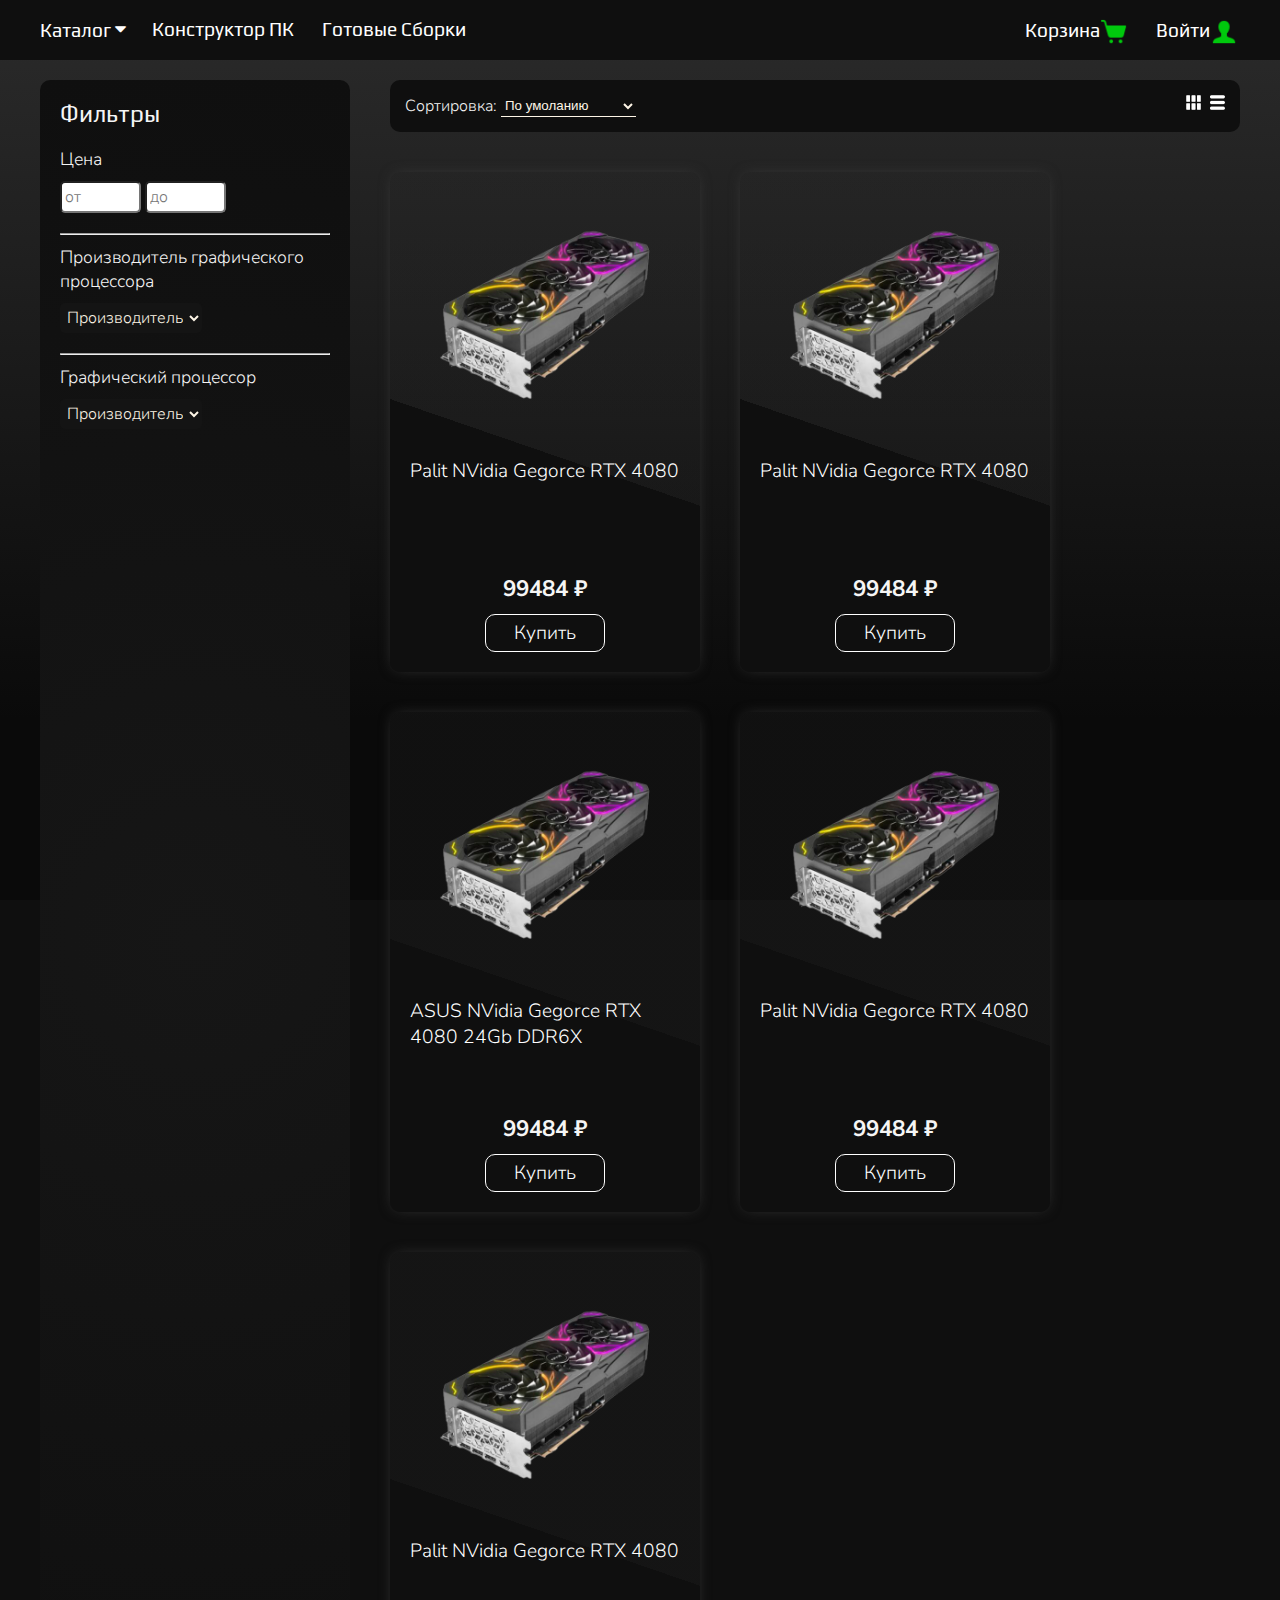
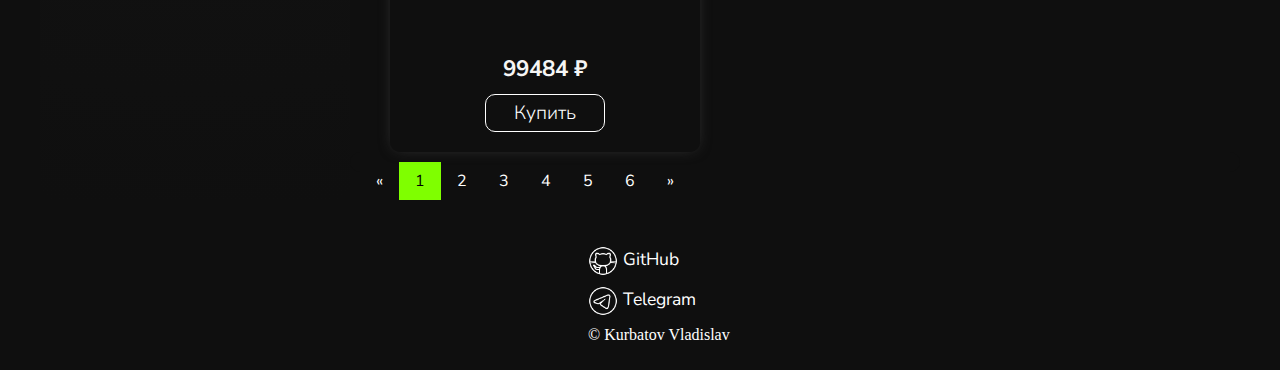
<file: Catalog.html>
<!DOCTYPE html>
<html lang="en">
<head>
    <meta charset="UTF-8">
    <meta name="viewport" content="width=device-width, initial-scale=1.0">
    <title>Document</title>
    <link rel="stylesheet" href="/Css/Style2.css">
    <link rel="stylesheet" href="https://cdnjs.cloudflare.com/ajax/libs/font-awesome/4.7.0/css/font-awesome.min.css">
    <link rel="preconnect" href="https://fonts.googleapis.com">
    <link rel="preconnect" href="https://fonts.gstatic.com" crossorigin>
    <link href="https://fonts.googleapis.com/css2?family=Fira+Sans:wght@300;400&family=Nunito+Sans:ital,opsz,wght@0,6..12,300;0,6..12,400;0,6..12,500;0,6..12,600;1,6..12,300;1,6..12,400;1,6..12,500;1,6..12,600&family=Play&family=Roboto+Condensed:ital,wght@0,300;0,400;0,700;1,300;1,400;1,700&family=Ubuntu:ital,wght@0,300;0,400;0,500;0,700;1,300;1,400;1,500&display=swap" rel="stylesheet">
    <!-- <script src="/Js/Scripts.js"></script> -->
    <script src="/Js/Catalog.js"></script>
</head>
<body>
    <div class="wrapper">
            <div class="menu-container">
                <nav class="menu">
                    <!-- <img src="/images/pclog3.png" alt="logo"> -->
                    <div class="dropdown">
                        <div class="drop-btn-catalog">Каталог&nbsp;
                            <i class="fa fa-caret-down"></i>
                        </div>
                        <div class="dropdown-catalog">
                            <a href="" class="a-catalog"><img src="/icon/icons-cpu-white.png" alt="cpu" class="icon-catalog">&nbsp; Процессоры</a>
                            <a href="" class="a-catalog"><img src="/icon/icons-gpu-white.png" alt="gpu" class="icon-catalog">&nbsp; Видеокарты</a>
                            <a href="" class="a-catalog"><img src="/icon/icons-motherboard-white.png" alt="mbr" class="icon-catalog">&nbsp; Материнские платы</a>
                            <a href="" class="a-catalog"><img src="/icon/icons-ram-white.png" alt="ram" class="icon-catalog">&nbsp; Оперативная память</a>
                            <a href="" class="a-catalog"><img src="/icon/icons-hdd-white.png" alt="psu" class="icon-catalog">&nbsp; Жесткие диски</a>
                            <a href="" class="a-catalog"><img src="/icon/icons-ssd-white.png" alt="psu" class="icon-catalog">&nbsp; SSD</a>
                            <a href="" class="a-catalog"><img src="/icon/icons-power-supply-white.png" alt="psu" class="icon-catalog">&nbsp; Блоки питания</a>
                            <a href="" class="a-catalog"><img src="/icon/icons-case-white.png" alt="case" class="icon-catalog">&nbsp; Корпусы</a>
                        </div>
                    </div>
    
                    <!-- <a class="btn-menu btn-menu-dop" href="#">КАТАЛОГ</a> -->
    
                    <a class="btn-menu btn-menu-dop" href="#">Конструктор ПК</a>
    
                    <a class="btn-menu" href="#">Готовые Сборки</a>
    
                    <a class="btn-menu btn-menu-dop" id="basket" href="#">Корзина<img class="menu-icon" src="/icon/icons8-basket.png" alt="basket"></a>
    
                    <a class="btn-menu" href="#">Войти<img class="menu-icon" src="/icon/icons8-lk.png" alt="login"></a>
                    
                </nav>
            </div>
        <main class="content">
            <div class="catalog-wrapper">
                <div class="filter-container">
                    <div class="filter-content">
                        <p>Фильтры</p>
                        <span class="name-type-filter">Цена</span>
                        <div class="filter-price-container">
                            <input class="filter-price" type="number" placeholder="от">
                            <input class="filter-price" type="number" placeholder="до">
                        </div>
                        <hr>
                        <span class="name-type-filter">Производитель графического процессора</span>
                        <div class="custom-select">
                            <select>
                                <option value="0">Производитель</option>
                                <option value="1">Nvidia</option>
                                <option value="2">AMD</option>
                            </select>
                        </div>
                        <hr>
                        <span class="name-type-filter">Графический процессор</span>
                        <div class="custom-select">
                            <select>
                                <option value="0">Производитель</option>
                                <option value="1">Nvidia</option>
                                <option value="2">AMD</option>
                            </select>
                        </div>
                    </div>
                </div>  
                <div class="products-container">
                   <div class="catalog-top-bar">
                     <!-- <div class="search-container">
                         <form class="example" action="action_page.php">
                             <input type="text" placeholder="Поиск.." name="search">
                             <button type="submit"><i class="fa fa-search"></i></button>
                         </form>
                     </div> -->
                     <div class="sort-container">
                        <span>Сортировка:&nbsp;</span>
                        <select class="sorting-menu">
                            <option selected value="0">По умоланию</option>
                            <option value="1">Сначала дешевые</option>
                            <option value="2">Сначала дорогие</option>
                        </select>
                         <!-- <input id="q1" type="radio" name="sort" checked>
                         <label for="q1">По умолчанию</label><br>
                         <input id="q2" type="radio" name="sort">
                         <label for="q2">Сначала дешевые</label><br>
                         <input id="q3" type="radio" name="sort">
                         <label for="q3">Сначала дорогие</label><br> -->
                     </div>
                     <div class="select-view">
                        <a href="#"><img src="/icon/icon-grid-white.png" alt="grid view"></a>
                        <a href="#" id="list-view"><img src="/icon/icon-list-white.png" alt="list view"></a>
                     </div>
                   </div>
                    <div class="products-list">
                        <div class="product-cart">
                            <div class="img-cart">
                                <a href="#">
                                    <img src="/images/gpu/GeForce RTX 4080-blackedition.png" alt="product-image">
                                </a>
                            </div>
                            <a class="btn-product" href="#">Palit NVidia Gegorce RTX 4080</a>
                            <p class="p-price">99484&nbsp;₽</p>
                            <a class="btn-buy" href="#">Купить</a>
                        </div>
                        <div class="product-cart">
                            <div class="img-cart">
                                <a href="#">
                                    <img src="/images/gpu/GeForce RTX 4080-blackedition.png" alt="product-image">
                                </a>
                            </div>
                            <a class="btn-product" href="#">Palit NVidia Gegorce RTX 4080</a>
                            <p class="p-price">99484&nbsp;₽</p>
                            <a class="btn-buy" href="#">Купить</a>
                        </div>
                        <div class="product-cart">
                            <div class="img-cart">
                                <a href="#">
                                    <img src="/images/gpu/GeForce RTX 4080-blackedition.png" alt="product-image">
                                </a>
                            </div>
                            <a class="btn-product" href="#">ASUS NVidia Gegorce RTX 4080 24Gb DDR6X</a>
                            <p class="p-price">99484&nbsp;₽</p>
                            <a class="btn-buy" href="#">Купить</a>
                        </div>
                        <div class="product-cart">
                            <div class="img-cart">
                                <a href="#">
                                    <img src="/images/gpu/GeForce RTX 4080-blackedition.png" alt="product-image">
                                </a>
                            </div>
                            <a class="btn-product" href="#">Palit NVidia Gegorce RTX 4080</a>
                            <p class="p-price">99484&nbsp;₽</p>
                            <a class="btn-buy" href="#">Купить</a>
                        </div>
                        <div class="product-cart">
                            <div class="img-cart">
                                <a href="#">
                                    <img src="/images/gpu/GeForce RTX 4080-blackedition.png" alt="product-image">
                                </a>
                            </div>
                            <a class="btn-product" href="#">Palit NVidia Gegorce RTX 4080</a>
                            <p class="p-price">99484&nbsp;₽</p>
                            <a class="btn-buy" href="#">Купить</a>
                        </div>
                    </div>
                    <div class="pagination">
                        <a href="#">&laquo;</a>
                        <a class="active" href="#">1</a>
                        <a href="#">2</a>
                        <a href="#">3</a>
                        <a href="#">4</a>
                        <a href="#">5</a>
                        <a href="#">6</a>
                        <a href="#">&raquo;</a>
                      </div>
                </div>
            </div>
            <button onclick="topFunction()" id="myBtn" title="Go to top">Top</button>
        </main>

        <footer class="footer">
            <div class="footer-container">
                <div class="footer-contact">
                    <a href="#">
                        <img src="/icon/icon-github1-white.png" alt="contact github">
                        <span>GitHub</span>
                    </a>
                    <a href="#">
                        <img src="/icon/icon-telegram1-white.png" alt="contact telegram">
                        <span>Telegram</span>
                    </a>
                    <span>&copy;&nbsp;Kurbatov Vladislav</span>
                </div>
                
            </div>
        </footer>
    
    </div>
</body>
</html>
</file>
<file: Css/Style2.css>
@charset "UTF-8";
* {
  margin: 0;
  padding: 0;
  box-sizing: border-box;
}

html,
body {
  height: 100%;
}

.wrapper {
  display: flex;
  flex-direction: column;
  height: 100%;
}

.header {
  flex: 1 0 auto;
}

.content {
  flex: 1 0 auto;
}

.footer {
  flex: 0 0 auto;
}

a {
  text-decoration: none;
}

.footer {
  background-color: rgb(15, 15, 15);
  height: 150px;
  max-width: 100%;
}

.footer-container {
  margin: 0 auto;
  max-width: 1440px;
  height: 100%;
}

.menu-container {
  width: 100%;
  background-color: rgb(15, 15, 15);
  height: 60px;
  display: flex;
  position: fixed;
  margin: 0 auto;
  top: 0;
  z-index: 1;
}
.menu-container .menu {
  width: 1440px;
  max-width: 1920px;
  display: flex;
  height: 60px;
  align-items: center;
  margin: 0 auto;
  padding: 0 40px;
}
.menu-container .menu .btn-nav {
  margin-left: 2%;
}

.btn-menu {
  text-align: center;
  color: white;
  text-decoration: none;
  font-size: 1.2em;
  font-family: "Play", sans-serif;
  font-weight: 100;
  padding: 18px 2px;
  height: 100%;
}
.btn-menu:hover {
  border-bottom: 2px solid greenyellow;
}

.btn-menu:hover {
  color: chartreuse;
}

.btn-menu-dop {
  margin-right: 2%;
}

#basket {
  margin-left: auto;
}

.menu-icon {
  vertical-align: middle;
  width: 28px;
}

.dropdown {
  float: left;
  height: 100%;
  overflow: visible;
  color: white;
  margin-right: 2%;
}

.drop-btn-catalog {
  text-align: center;
  font-size: 1.2em;
  font-family: "Play", sans-serif;
  font-weight: 100;
  height: 100%;
  display: flex;
  align-items: center;
  cursor: pointer;
}

.drop-btn-catalog:hover {
  color: chartreuse;
}

.dropdown-catalog {
  display: none;
  position: absolute;
  background-color: rgb(15, 15, 15);
  min-width: 160px;
  box-shadow: 0px 8px 16px 0px rgba(0, 0, 0, 0.2);
  z-index: 1;
}

.dropdown-catalog a {
  /* float: none; */
  color: white;
  padding: 12px 16px;
  text-decoration: none;
  display: block;
  text-align: left;
  font-size: 1.2rem;
  font-family: "Play", sans-serif;
  font-weight: 100;
}

.dropdown:hover .dropdown-catalog {
  display: flex;
  flex-direction: column;
  white-space: nowrap;
}

.a-catalog img {
  width: 30px;
  vertical-align: middle;
}

.a-catalog:hover {
  color: #00C90D;
  background-color: rgb(30, 30, 30);
}

/**********************************************************/
.wrapper {
  margin: 0 auto;
}

.content {
  background: linear-gradient(0deg, #0a0a0a 20%, #2b2b2b 100%);
  background-color: rgb(15, 15, 15);
  height: 100vh;
  background-attachment: fixed;
  height: auto;
}

.catalog-wrapper {
  margin: 0 auto;
  max-width: 1440px;
  color: whitesmoke;
  display: flex;
  margin-top: 60px;
  padding: 20px 40px;
}

.filter-container {
  min-width: 310px;
  background-color: rgb(15, 15, 15);
  background: radial-gradient(circle farthest-corner at center center, #161616 0%, #0F0F0F 100%);
  border-radius: 10px;
}
.filter-container .filter-content {
  display: flex;
  flex-direction: column;
  padding: 20px;
}
.filter-container .filter-content hr {
  margin: 10px 0px;
}
.filter-container .filter-content p {
  font-family: "Play", sans-serif;
  font-size: 1.5rem;
  margin-bottom: 20px;
}
.filter-container .filter-content .name-type-filter {
  font-size: 1.1rem;
  font-family: "Nunito Sans", sans-serif;
  font-weight: 300;
}
.filter-container .filter-content .custom-select select {
  padding: 3px;
  border-radius: 5px;
  font-family: "Nunito Sans", sans-serif;
  font-size: 1rem;
  font-weight: 300;
  background-color: rgb(20, 20, 20);
  border: 0;
  color: oldlace;
}
.filter-container .filter-content .custom-select select option {
  font-family: "Nunito Sans", sans-serif;
  font-size: 1rem;
  font-weight: 300;
}

.catalog-top-bar {
  background-color: rgb(15, 15, 15);
  border-radius: 10px;
  padding: 15px;
  display: flex;
  margin-left: 40px;
}

.sort-container {
  display: flex;
  font-family: "Nunito Sans", sans-serif;
  font-weight: 300;
}
.sort-container .sorting-menu {
  background-color: rgb(15, 15, 15);
  color: oldlace;
  border: 0;
  border-bottom: 1px solid oldlace;
}

.select-view {
  margin-left: auto;
}
.select-view img {
  width: 15px;
}
.select-view #list-view {
  margin-left: 5px;
}

.products-list {
  display: flex;
  flex-wrap: wrap;
}
.products-list .product-cart {
  display: flex;
  flex-direction: column;
  height: 500px;
  width: 310px;
  padding: 20px;
  margin: 40px 0 0 40px;
  background-color: rgb(15, 15, 15);
  border-radius: 10px;
  font-family: "Nunito Sans", sans-serif;
  box-shadow: 0 0 15px -5px #434343;
  background: linear-gradient(199deg, rgba(43, 43, 43, 0.2) 55%, rgb(15, 15, 15) 45%);
}
.products-list .product-cart img {
  width: 100%;
  border-radius: 10px;
  margin-bottom: 10px;
}
.products-list .product-cart .img-cart {
  padding: 10px 20px;
}
.products-list .product-cart .p-price {
  margin-top: auto;
  text-align: center;
  font-size: 1.4rem;
  font-weight: bold;
}
.products-list .product-cart .btn-product {
  color: white;
  text-decoration: none;
  font-family: "Nunito Sans", sans-serif;
  font-size: 1.2rem;
  font-weight: 300;
}
.products-list .product-cart .btn-product:hover {
  color: chartreuse;
}
.products-list .product-cart .btn-buy {
  color: white;
  align-self: center;
  font-family: "Nunito Sans", sans-serif;
  font-size: 1.2rem;
  font-weight: 300;
  text-align: center;
  width: 120px;
  text-decoration: none;
  border: 1px solid white;
  padding: 5px;
  border-radius: 10px;
  margin-top: 10px;
}
.products-list .product-cart .btn-buy:hover {
  color: black;
  background-color: chartreuse;
}

.filter-price {
  padding: 3px;
  width: 30%;
  border-radius: 5px;
  font-family: "Nunito Sans", sans-serif;
  font-size: 1rem;
  font-weight: 300;
}

.filter-price-container {
  margin: 10px 0px;
}

.custom-select {
  margin: 10px 0px;
}

/************** Пагинация ************/
.pagination {
  margin: 0 auto;
  padding: 10px;
  background-color: rgb(15, 15, 15);
  border-radius: 10px;
}

.pagination a {
  color: white;
  float: left;
  padding: 8px 16px;
  text-decoration: none;
  font-family: "Nunito Sans", sans-serif;
  transition: background-color 0.3s;
}

/* Style the active/current link */
.pagination a.active {
  background-color: chartreuse;
  color: black;
}

/* Add a grey background color on mouse-over */
.pagination a:hover:not(.active) {
  background-color: #ddd;
}

/************************************************************/
/***************** Кнопка скролла вверх ******************/
#myBtn {
  display: none; /* Hidden by default */
  position: fixed; /* Fixed/sticky position */
  bottom: 20px; /* Place the button at the bottom of the page */
  right: 30px; /* Place the button 30px from the right */
  z-index: 99; /* Make sure it does not overlap */
  border: none; /* Remove borders */
  outline: none; /* Remove outline */
  background-color: red; /* Set a background color */
  color: white; /* Text color */
  cursor: pointer; /* Add a mouse pointer on hover */
  padding: 15px; /* Some padding */
  border-radius: 10px; /* Rounded corners */
  font-size: 18px; /* Increase font size */
}

#myBtn:hover {
  background-color: #555; /* Add a dark-grey background on hover */
}

/************************************************/
.footer-container {
  display: flex;
  color: white;
  padding: 10px;
  justify-content: center;
}
.footer-container .footer-contact {
  display: flex;
  flex-direction: column;
  align-self: center;
  margin-left: 3%;
}
.footer-container .footer-contact a {
  color: white;
  text-decoration: none;
  font-family: "Nunito Sans", sans-serif;
  font-size: 1.1rem;
  margin-bottom: 10px;
}
.footer-container .footer-contact a img {
  width: 30px;
  vertical-align: middle;
}
.footer-container .footer-contact span {
  margin-top: auto;
}
.footer-container .footer-contact a:hover {
  color: chartreuse;
}/*# sourceMappingURL=Style2.css.map */
</file>
